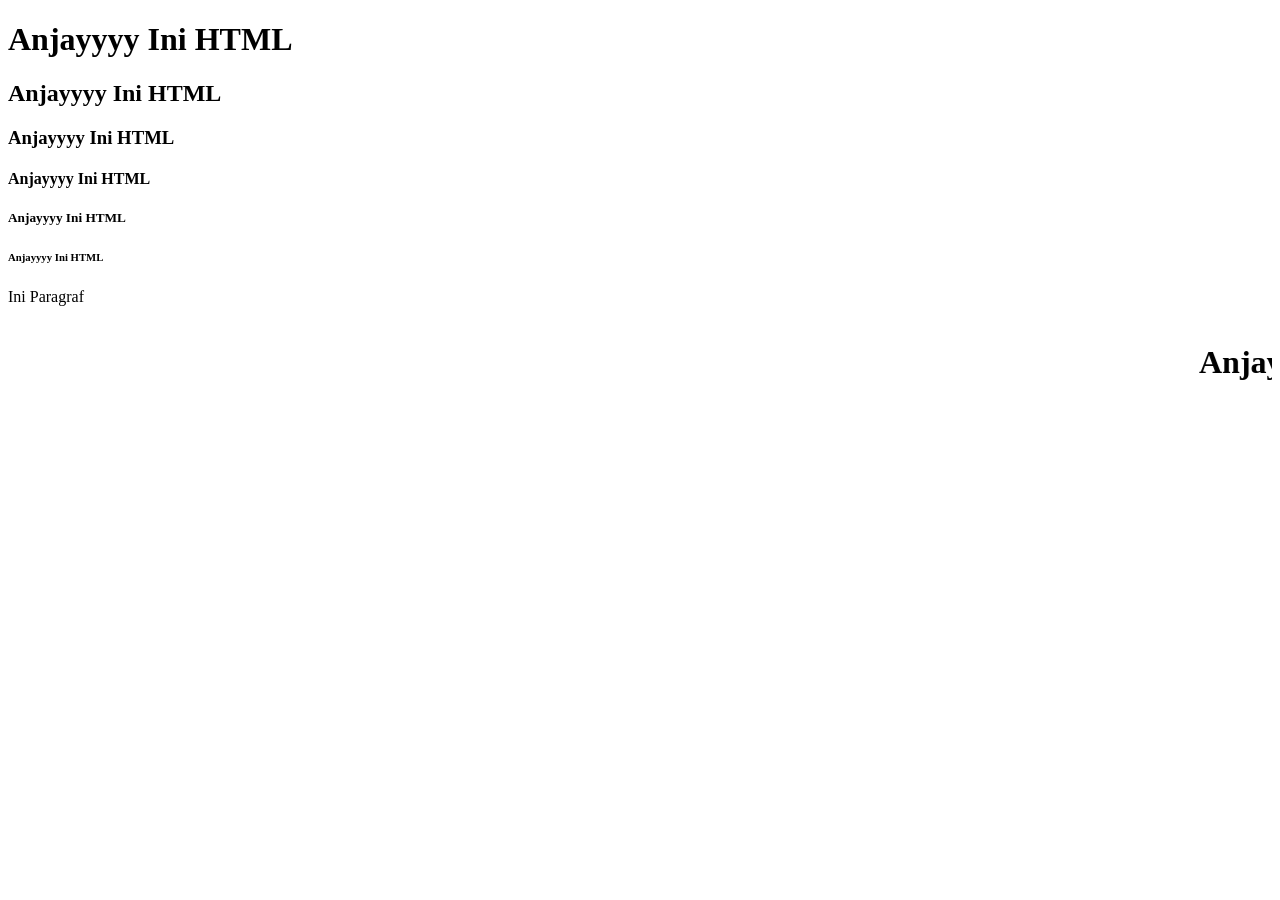
<file: index.html>
<!DOCTYPE html>
<html lang="en">
<head>
    <meta charset="UTF-8">
    <meta name="viewport" content="width=device-width, initial-scale=1.0">
    <title>Document</title>
</head>
<body>
    <h1> Anjayyyy Ini HTML </h1>
    <h2> Anjayyyy Ini HTML </h2>
    <h3> Anjayyyy Ini HTML </h3>
    <h4> Anjayyyy Ini HTML </h4>
    <h5> Anjayyyy Ini HTML </h5>
    <h6> Anjayyyy Ini HTML </h6>

    <p> Ini Paragraf</p>

    <marquee behavior="" direction="">
        <h1> Anjayyyy Ini Bergerak</h1>
    </marquee>
</body>
</html>
</file>
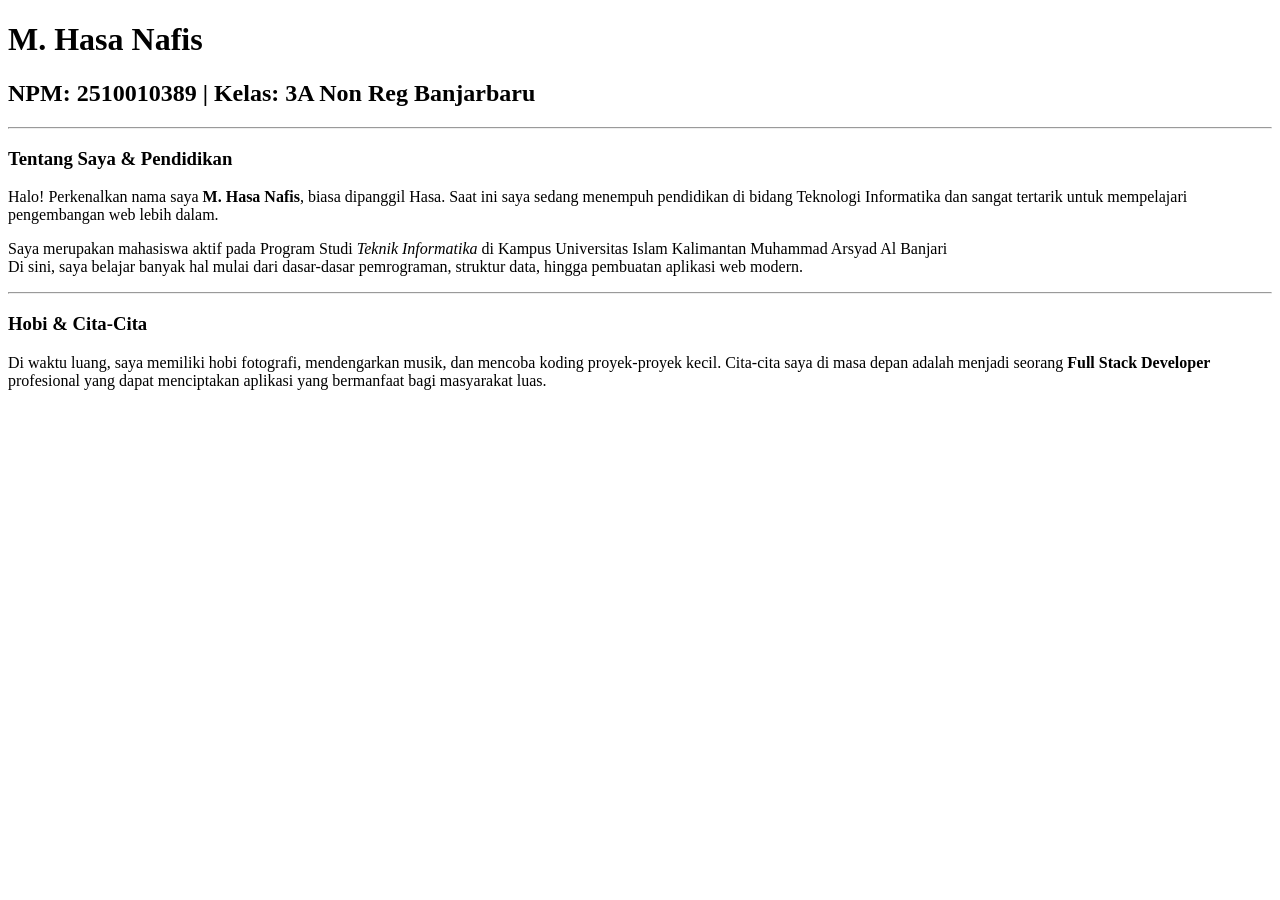
<file: tugas1_2510010389/index.html>
<!DOCTYPE html>
<html lang="id">
<head>
    <meta charset="UTF-8">
    <meta name="viewport" content="width=device-width, initial-scale=1.0">
    <title>M. Hasa Nafis</title>
</head>
<body>

    <!-- M. Hasa Nafis | Tanggal Pembuatan: 20 Oktober 2026 -->

    <h1>M. Hasa Nafis</h1>
    <h2>NPM: 2510010389 | Kelas: 3A Non Reg Banjarbaru</h2>

    <hr>

    <h3>Tentang Saya & Pendidikan</h3>
    
    <p>
        Halo! Perkenalkan nama saya <strong>M. Hasa Nafis</strong>, biasa dipanggil Hasa. 
        Saat ini saya sedang menempuh pendidikan di bidang Teknologi Informatika dan sangat tertarik untuk mempelajari pengembangan web lebih dalam.
    </p>

    <p>
        Saya merupakan mahasiswa aktif pada Program Studi <em>Teknik Informatika</em> di Kampus Universitas Islam Kalimantan Muhammad Arsyad Al Banjari<br>
        Di sini, saya belajar banyak hal mulai dari dasar-dasar pemrograman, struktur data, hingga pembuatan aplikasi web modern.
    </p>

    <hr>

    <h3>Hobi & Cita-Cita</h3>

    <p>
        Di waktu luang, saya memiliki hobi fotografi, mendengarkan musik, dan mencoba koding proyek-proyek kecil. 
        Cita-cita saya di masa depan adalah menjadi seorang <strong>Full Stack Developer</strong> profesional yang dapat menciptakan aplikasi yang bermanfaat bagi masyarakat luas.
    </p>

</body>
</html>
</file>
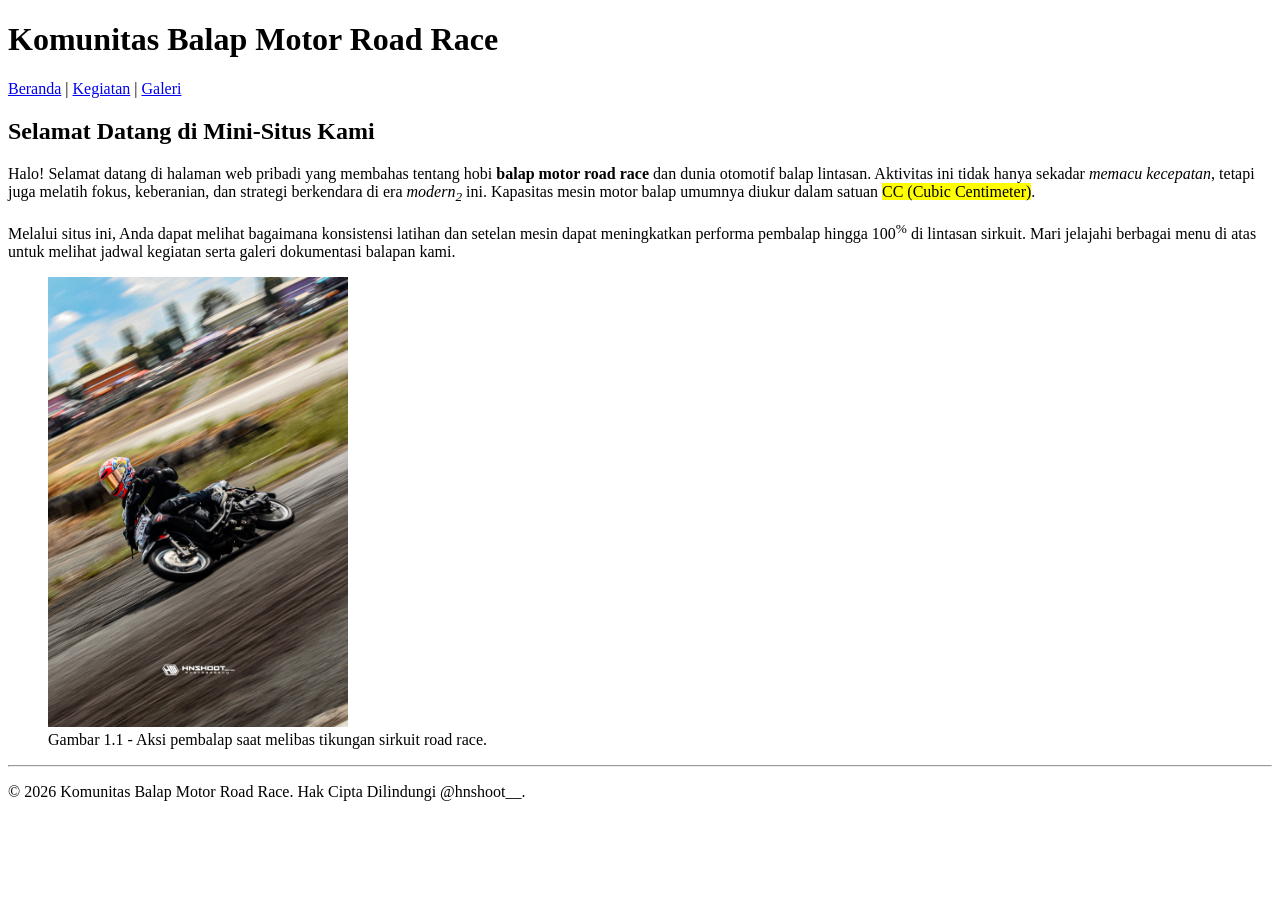
<file: tugas2_2510010389/index.html>
<!DOCTYPE html>
<html lang="id">
<head>
    <meta charset="UTF-8">
    <meta name="viewport" content="width=device-width, initial-scale=1.0">
    <title>Beranda - Komunitas Balap Motor Road Race</title>
</head>
<body>
    <header>
        <h1>Komunitas Balap Motor Road Race</h1>
        <nav>
            <a href="index.html">Beranda</a> | 
            <a href="kegiatan.html">Kegiatan</a> | 
            <a href="galeri.html">Galeri</a>
        </nav>
    </header>

    <main>
        <h2>Selamat Datang di Mini-Situs Kami</h2>
        
        <p>
            Halo! Selamat datang di halaman web pribadi yang membahas tentang hobi <strong>balap motor road race</strong> dan dunia otomotif balap lintasan. 
            Aktivitas ini tidak hanya sekadar <em>memacu kecepatan</em>, tetapi juga melatih fokus, keberanian, dan strategi berkendara di era <em>modern<sub>2</sub></em> ini. 
            Kapasitas mesin motor balap umumnya diukur dalam satuan <mark>CC (Cubic Centimeter)</mark>.
        </p>

        <p>
            Melalui situs ini, Anda dapat melihat bagaimana konsistensi latihan dan setelan mesin dapat meningkatkan performa pembalap hingga 100<sup>%</sup> di lintasan sirkuit. 
            Mari jelajahi berbagai menu di atas untuk melihat jadwal kegiatan serta galeri dokumentasi balapan kami.
        </p>

        <figure>
            <img src="IMG_4200.jpg" alt="Ilustrasi Balap Motor Road Race" width="300" style="height: auto;" >
            <figcaption>Gambar 1.1 - Aksi pembalap saat melibas tikungan sirkuit road race.</figcaption>
        </figure>
    </main>

    <footer>
        <hr>
        <p>&copy; 2026 Komunitas Balap Motor Road Race. Hak Cipta Dilindungi @hnshoot__.</p>
    </footer>
</body>
</html>
</file>
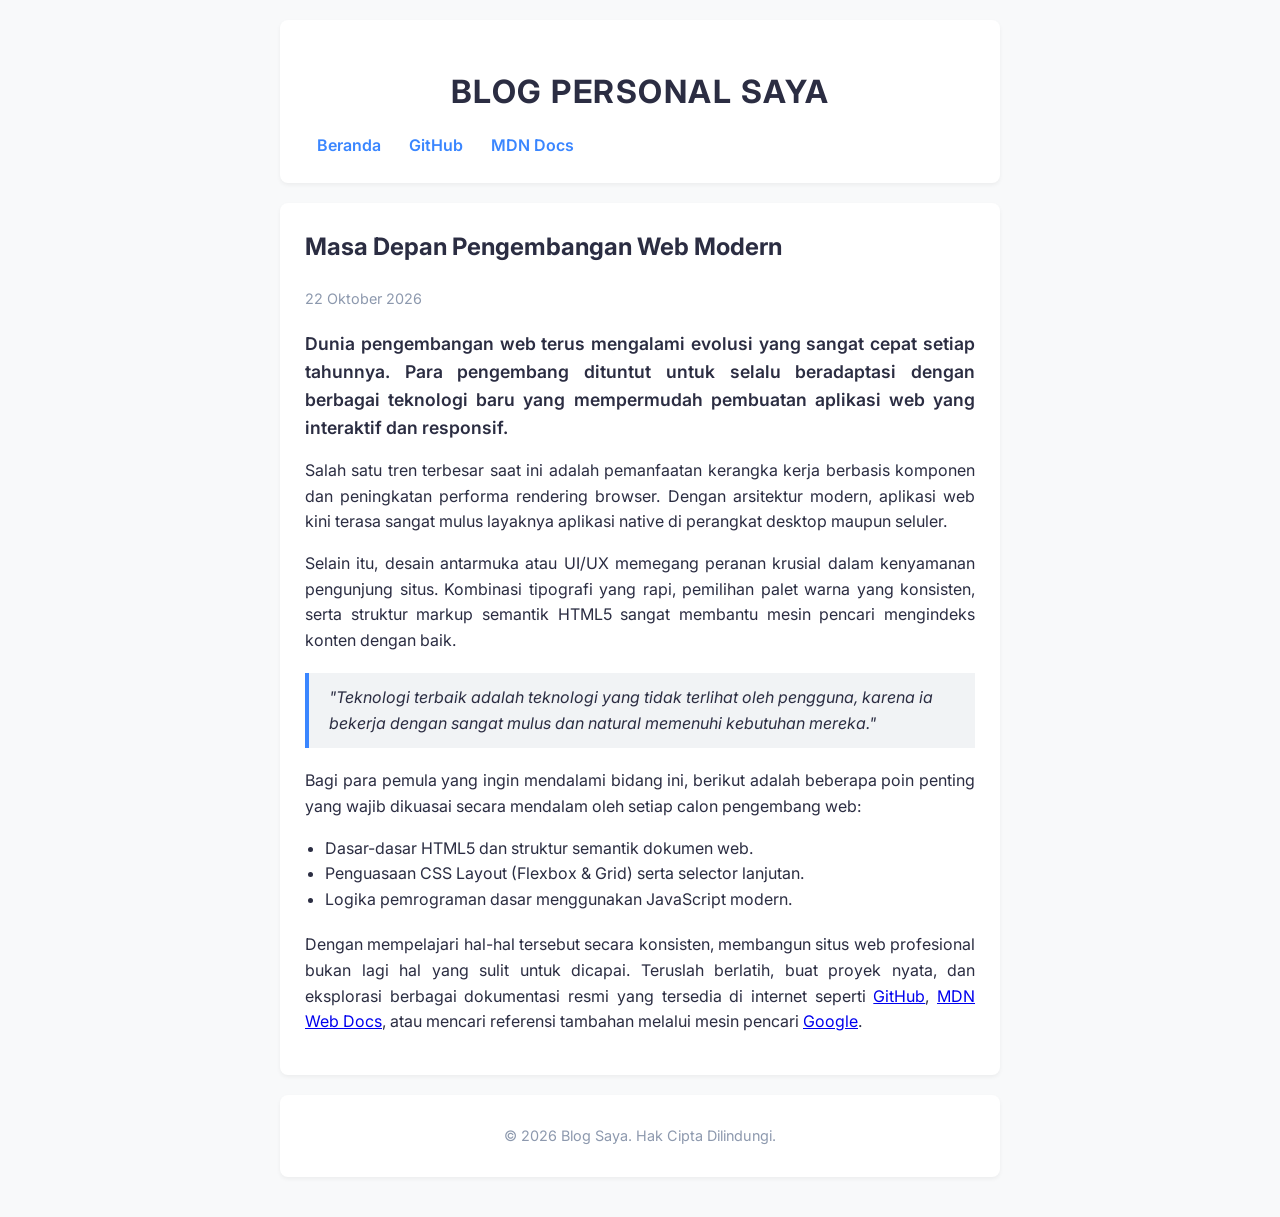
<file: tugas4_2510010389/index.html>
<!DOCTYPE html>
<html lang="id">
<head>
    <meta charset="UTF-8">
    <meta name="viewport" content="width=device-width, initial-scale=1.0">
    <title>Blog Saya - Perkembangan Teknologi Web</title>
    <!-- Google Fonts -->
    <link rel="preconnect" href="https://fonts.googleapis.com">
    <link rel="preconnect" href="https://fonts.gstatic.com" crossorigin>
    <link href="https://fonts.googleapis.com/css2?family=Inter:wght@400;600;700&display=swap" rel="stylesheet">
    <!-- CSS External -->
    <link rel="stylesheet" href="style.css">
</head>
<body>
    <header id="main-header">
        <h1>Blog Personal Saya</h1>
        <nav>
            <a href="index.html">Beranda</a>
            <a href="https://github.com" target="_blank">GitHub</a>
            <a href="https://developer.mozilla.org" target="_blank">MDN Docs</a>
        </nav>
    </header>

    <main>
        <article class="post-artikel">
            <h2>Masa Depan Pengembangan Web Modern</h2>
            <time datetime="2026-10-22">22 Oktober 2026</time>

            <p class="lead-paragraph">
                Dunia pengembangan web terus mengalami evolusi yang sangat cepat setiap tahunnya. Para pengembang dituntut untuk selalu beradaptasi dengan berbagai teknologi baru yang mempermudah pembuatan aplikasi web yang interaktif dan responsif.
            </p>

            <p>
                Salah satu tren terbesar saat ini adalah pemanfaatan kerangka kerja berbasis komponen dan peningkatan performa rendering browser. Dengan arsitektur modern, aplikasi web kini terasa sangat mulus layaknya aplikasi native di perangkat desktop maupun seluler.
            </p>

            <p>
                Selain itu, desain antarmuka atau UI/UX memegang peranan krusial dalam kenyamanan pengunjung situs. Kombinasi tipografi yang rapi, pemilihan palet warna yang konsisten, serta struktur markup semantik HTML5 sangat membantu mesin pencari mengindeks konten dengan baik.
            </p>

            <blockquote>
                "Teknologi terbaik adalah teknologi yang tidak terlihat oleh pengguna, karena ia bekerja dengan sangat mulus dan natural memenuhi kebutuhan mereka."
            </blockquote>

            <p>
                Bagi para pemula yang ingin mendalami bidang ini, berikut adalah beberapa poin penting yang wajib dikuasai secara mendalam oleh setiap calon pengembang web:
            </p>

            <ul class="tech-list">
                <li>Dasar-dasar HTML5 dan struktur semantik dokumen web.</li>
                <li>Penguasaan CSS Layout (Flexbox &amp; Grid) serta selector lanjutan.</li>
                <li>Logika pemrograman dasar menggunakan JavaScript modern.</li>
            </ul>

            <p>
                Dengan mempelajari hal-hal tersebut secara konsisten, membangun situs web profesional bukan lagi hal yang sulit untuk dicapai. Teruslah berlatih, buat proyek nyata, dan eksplorasi berbagai dokumentasi resmi yang tersedia di internet seperti <a href="https://github.com" target="_blank">GitHub</a>, <a href="https://developer.mozilla.org" target="_blank">MDN Web Docs</a>, atau mencari referensi tambahan melalui mesin pencari <a href="https://google.com" target="_blank">Google</a>.
            </p>
        </article>
    </main>

    <footer>
        <p>&copy; 2026 Blog Saya. Hak Cipta Dilindungi.</p>
    </footer>
</body>
</html>
</file>
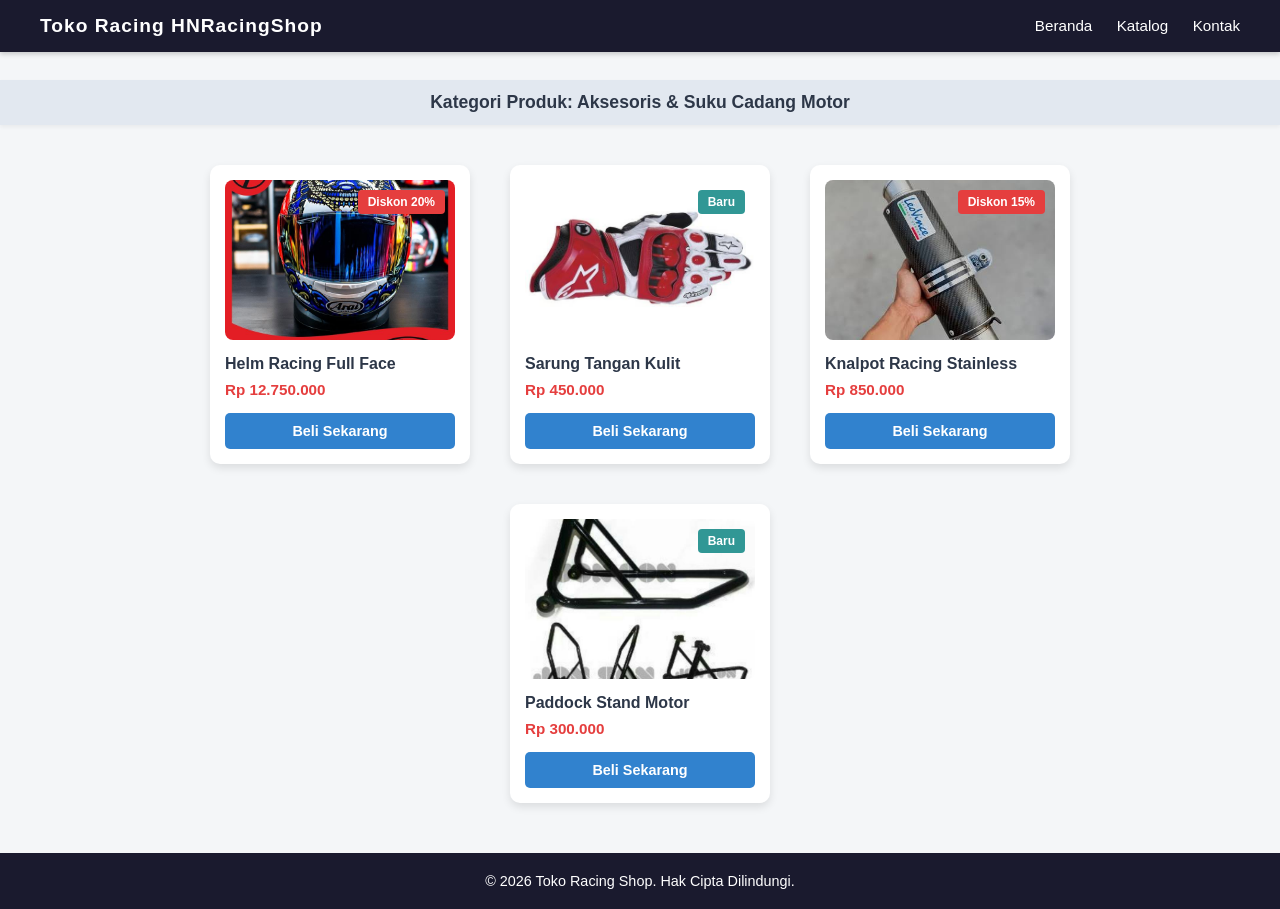
<file: tugas5_2510010389/index.html>
<!DOCTYPE html>
<html lang="id">
<head>
    <meta charset="UTF-8">
    <meta name="viewport" content="width=device-width, initial-scale=1.0">
    <title>Katalog Kartu Produk Toko - Tugas 5</title>
    <!-- Penghubung ke file CSS eksternal -->
    <link rel="stylesheet" href="style.css">
</head>
<body>

    <!-- 2. Navbar dengan position: fixed -->
    <header class="navbar">
        <div class="nav-container">
            <span class="logo">Toko Racing HNRacingShop</span>
            <nav class="nav-links">
                <a href="#kategori">Beranda</a>
                <a href="#kategori">Katalog</a>
                <a href="#kategori">Kontak</a>
            </nav>
        </div>
    </header>

    <!-- 3. Elemen dengan position: sticky (Sub-judul kategori) -->
    <div class="sticky-category" id="kategori">
        <h2>Kategori Produk: Aksesoris &amp; Suku Cadang Motor</h2>
    </div>

    <!-- Konten Utama: Minimal 4 Kartu Produk -->
    <main class="main-content">
        <div class="product-grid">

            <!-- Produk 1 -->
            <div class="product-card">
                <!-- Badge (position: absolute dengan induk position: relative) -->
                <span class="badge badge-sale">Diskon 20%</span>
                
                <!-- 4. Elemen overflow: hidden + border-radius (Gambar membulat di dalam kartu) -->
                <div class="image-box">
                    <img src="helmArai.jpg" alt="Helm Racing Full Face">
                </div>

                <div class="product-info">
                    <h3 class="product-title">Helm Racing Full Face</h3>
                    <p class="product-price">Rp 12.750.000</p>
                    <button class="btn-buy">Beli Sekarang</button>
                </div>
            </div>

            <!-- Produk 2 -->
            <div class="product-card">
                <span class="badge badge-new">Baru</span>
                <div class="image-box">
                    <img src="sarung tangan.jpg" alt="Sarung Tangan Balap">
                </div>
                <div class="product-info">
                    <h3 class="product-title">Sarung Tangan Kulit</h3>
                    <p class="product-price">Rp 450.000</p>
                    <button class="btn-buy">Beli Sekarang</button>
                </div>
            </div>

            <!-- Produk 3 -->
            <div class="product-card">
                <span class="badge badge-sale">Diskon 15%</span>
                <div class="image-box">
                    <img src="kenalpot.jpg" alt="Knalpot Racing">
                </div>
                <div class="product-info">
                    <h3 class="product-title">Knalpot Racing Stainless</h3>
                    <p class="product-price">Rp 850.000</p>
                    <button class="btn-buy">Beli Sekarang</button>
                </div>
            </div>

            <!-- Produk 4 -->
            <div class="product-card">
                <span class="badge badge-new">Baru</span>
                <div class="image-box">
                    <img src="paddock.jpg" alt="Paddock Stand Motor">
                </div>
                <div class="product-info">
                    <h3 class="product-title">Paddock Stand Motor</h3>
                    <p class="product-price">Rp 300.000</p>
                    <button class="btn-buy">Beli Sekarang</button>
                </div>
            </div>

        </div>
    </main>

    <footer>
        <p>&copy; 2026 Toko Racing Shop. Hak Cipta Dilindungi.</p>
    </footer>

</body>
</html>
</file>
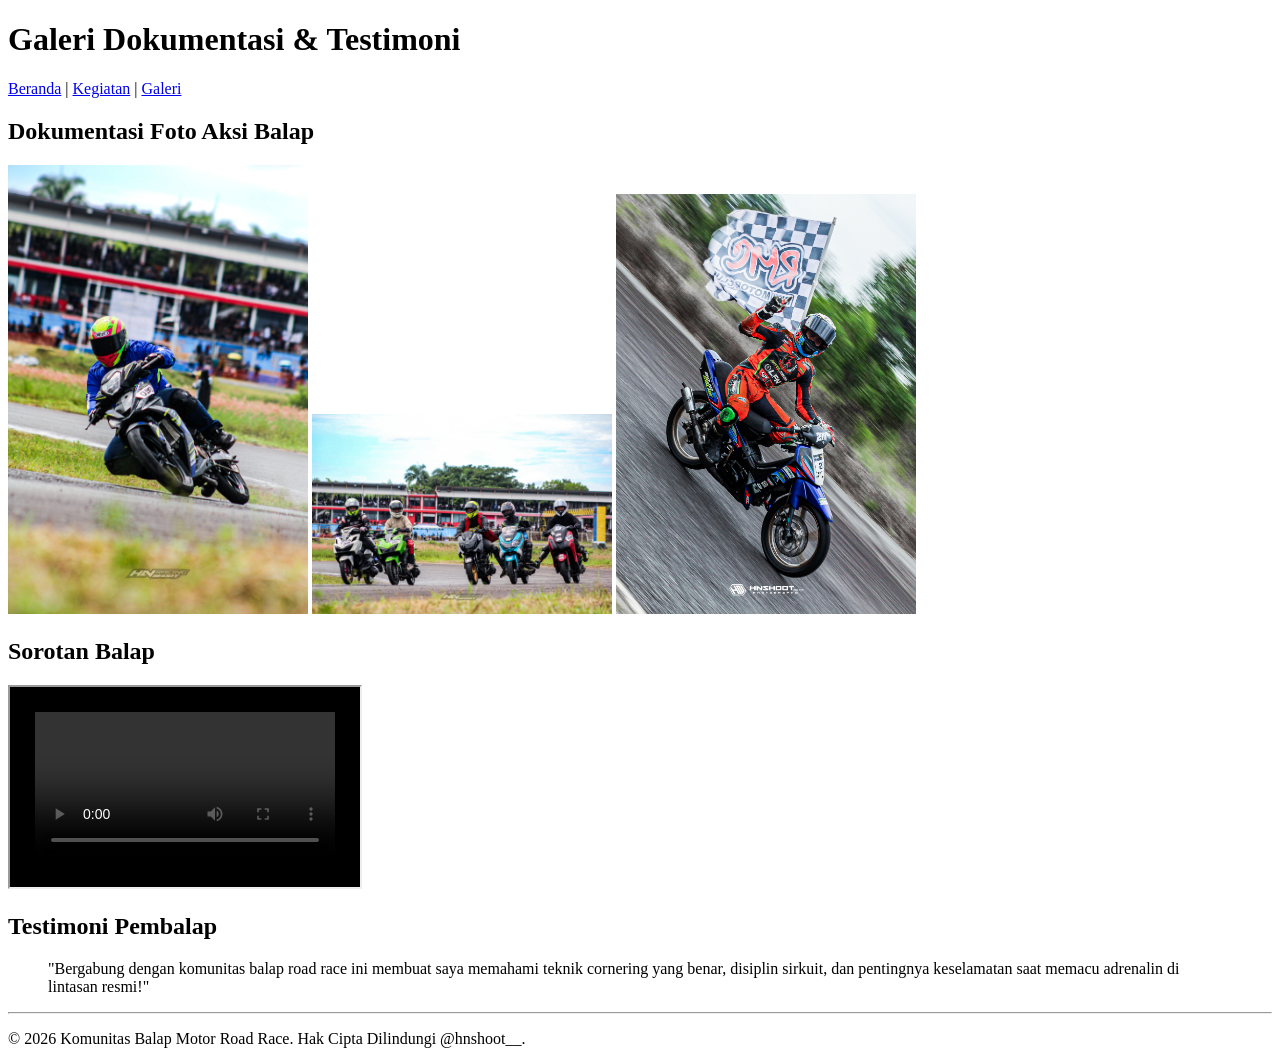
<file: tugas2_2510010389/galeri.html>
<!DOCTYPE html>
<html lang="id">
<head>
    <meta charset="UTF-8">
    <meta name="viewport" content="width=device-width, initial-scale=1.0">
    <title>Galeri - Komunitas Balap Motor Road Race</title>
</head>
<body>
    <header>
        <h1>Galeri Dokumentasi &amp; Testimoni</h1>
        <nav>
            <a href="index.html">Beranda</a> | 
            <a href="kegiatan.html">Kegiatan</a> | 
            <a href="galeri.html">Galeri</a>
        </nav>
    </header>

    <main>
        <h2>Dokumentasi Foto Aksi Balap</h2>
        <img src="foto1.jpg.jpg" alt="Pembalap sedang melakukan cornering di tikungan sirkuit" width="300" style="height: auto;">
        <img src="foto2.jpg.jpg" alt="Momen persaingan sengit para pembalap saat cornering" width="300" style="height: auto;">
        <img src="foto3.jpg.jpg" alt="Pembalap terjatuh saat cornering " width="300" style="height: auto;">

        <h2>Sorotan Balap</h2>
        <iframe width="350" height="200" src="Video Balap.mp4" title="Video Highlights Balap Road Race" allowfullscreen></iframe>

        <h2>Testimoni Pembalap</h2>
        <blockquote>
            "Bergabung dengan komunitas balap road race ini membuat saya memahami teknik cornering yang benar, disiplin sirkuit, dan pentingnya keselamatan saat memacu adrenalin di lintasan resmi!"
        </blockquote>
    </main>

    <footer>
        <hr>
        <p>&copy; 2026 Komunitas Balap Motor Road Race. Hak Cipta Dilindungi @hnshoot__.</p>
    </footer>
</body>
</html>
</file>
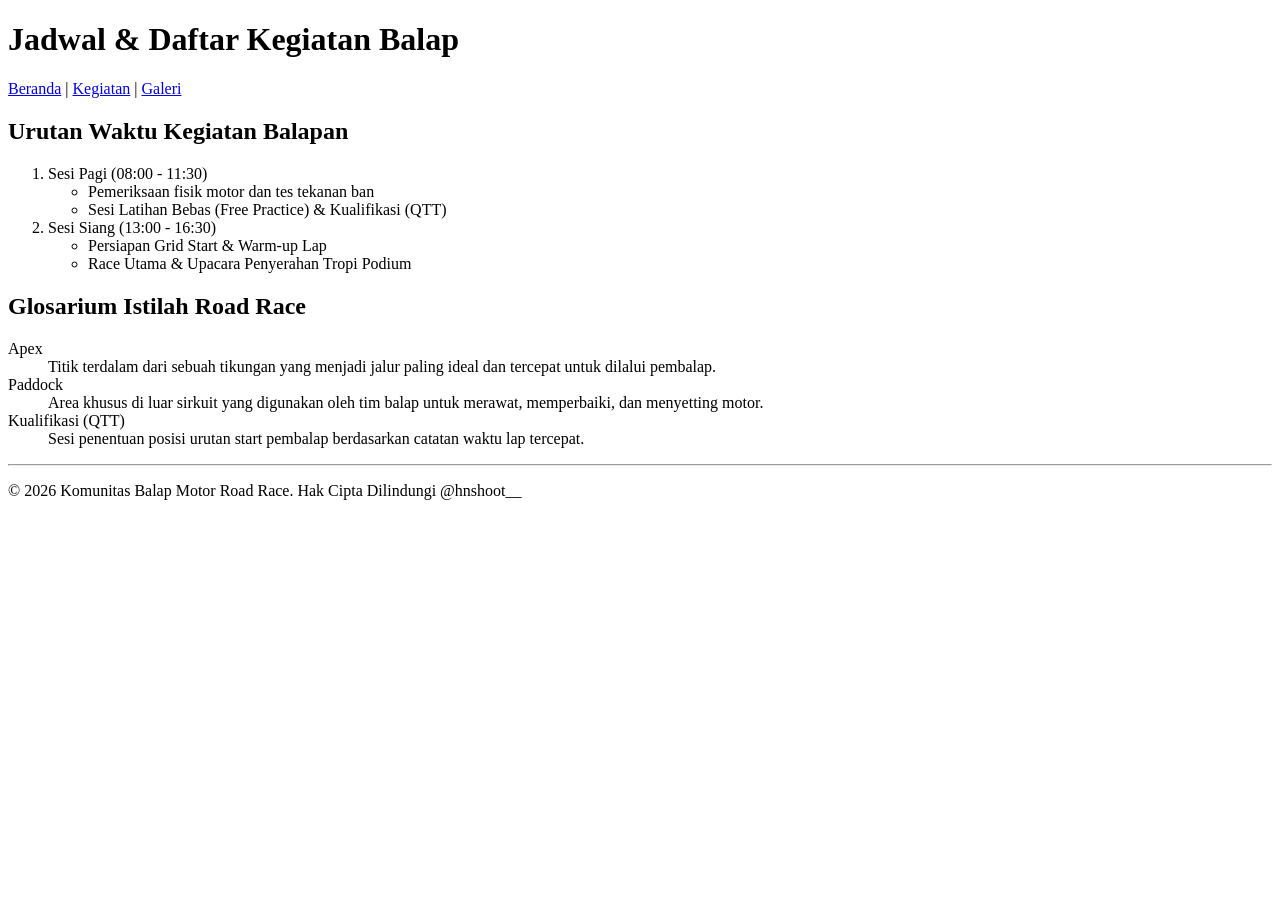
<file: tugas2_2510010389/kegiatan.html>
<!DOCTYPE html>
<html lang="id">
<head>
    <meta charset="UTF-8">
    <meta name="viewport" content="width=device-width, initial-scale=1.0">
    <title>Kegiatan - Komunitas Balap Motor Road Race</title>
</head>
<body>
    <header>
        <h1>Jadwal &amp; Daftar Kegiatan Balap</h1>
        <nav>
            <a href="index.html">Beranda</a> | 
            <a href="kegiatan.html">Kegiatan</a> | 
            <a href="galeri.html">Galeri</a>
        </nav>
    </header>

    <main>
        <h2>Urutan Waktu Kegiatan Balapan</h2>
        <ol>
            <li>Sesi Pagi (08:00 - 11:30)
                <ul>
                    <li>Pemeriksaan fisik motor dan tes tekanan ban</li>
                    <li>Sesi Latihan Bebas (Free Practice) &amp; Kualifikasi (QTT)</li>
                </ul>
            </li>
            <li>Sesi Siang (13:00 - 16:30)
                <ul>
                    <li>Persiapan Grid Start &amp; Warm-up Lap</li>
                    <li>Race Utama &amp; Upacara Penyerahan Tropi Podium</li>
                </ul>
            </li>
        </ol>

        <h2>Glosarium Istilah Road Race</h2>
        <dl>
            <dt>Apex</dt>
            <dd>Titik terdalam dari sebuah tikungan yang menjadi jalur paling ideal dan tercepat untuk dilalui pembalap.</dd>
            
            <dt>Paddock</dt>
            <dd>Area khusus di luar sirkuit yang digunakan oleh tim balap untuk merawat, memperbaiki, dan menyetting motor.</dd>
            
            <dt>Kualifikasi (QTT)</dt>
            <dd>Sesi penentuan posisi urutan start pembalap berdasarkan catatan waktu lap tercepat.</dd>
        </dl>
    </main>

    <footer>
        <hr>
        <p>&copy; 2026 Komunitas Balap Motor Road Race. Hak Cipta Dilindungi @hnshoot__</p>
    </footer>
</body>
</html>
</file>
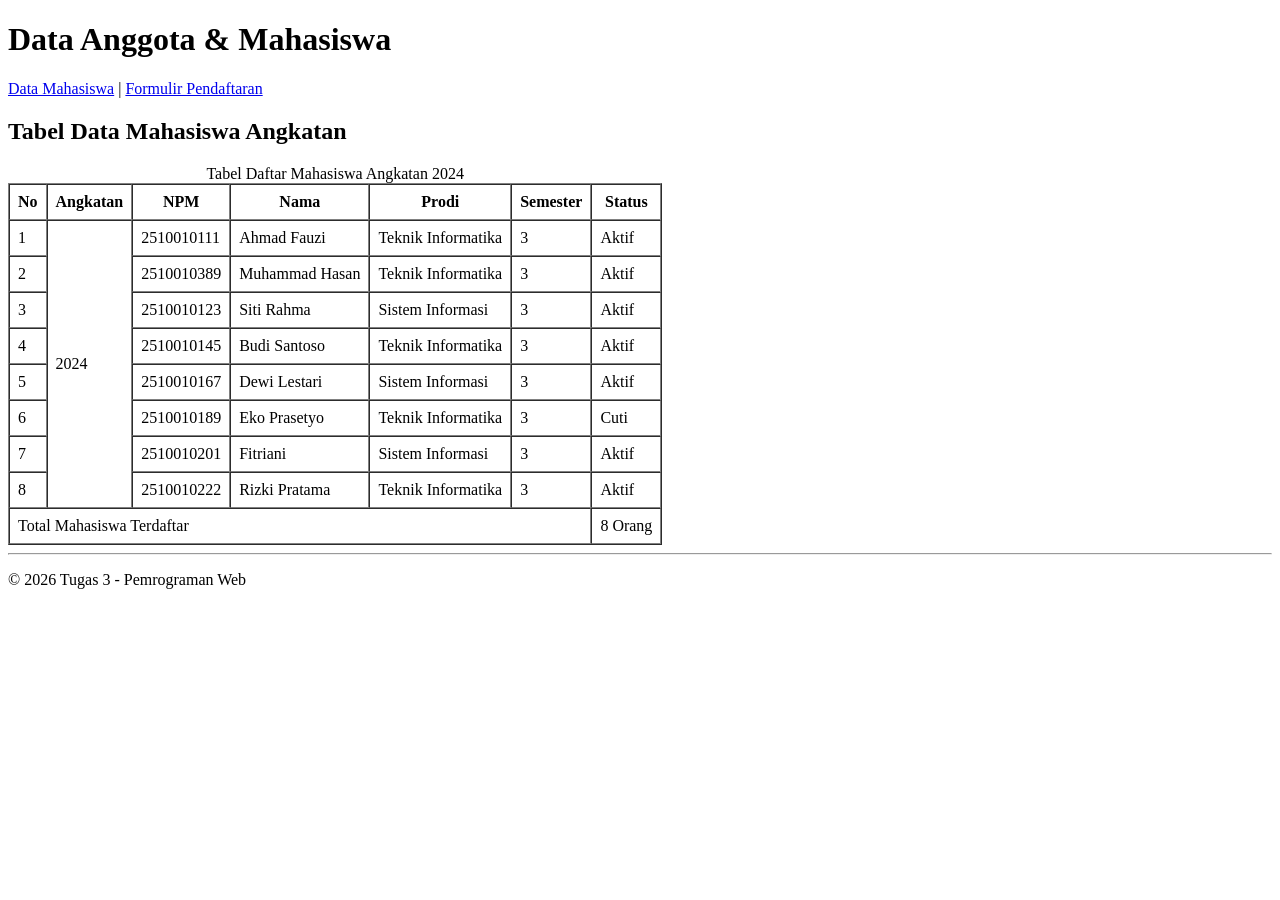
<file: tugas3_2510010389/data.html>
<!DOCTYPE html>
<html lang="id">
<head>
    <meta charset="UTF-8">
    <meta name="viewport" content="width=device-width, initial-scale=1.0">
    <title>Data Mahasiswa - Tugas 3</title>
</head>
<body>
    <header>
        <h1>Data Anggota &amp; Mahasiswa</h1>
        <nav>
            <a href="data.html">Data Mahasiswa</a> | 
            <a href="form.html">Formulir Pendaftaran</a>
        </nav>
    </header>

    <main>
        <h2>Tabel Data Mahasiswa Angkatan</h2>
        <table border="1" cellpadding="8" cellspacing="0">
            <caption>Tabel Daftar Mahasiswa Angkatan 2024</caption>
            <thead>
                <tr>
                    <th>No</th>
                    <th>Angkatan</th>
                    <th>NPM</th>
                    <th>Nama</th>
                    <th>Prodi</th>
                    <th>Semester</th>
                    <th>Status</th>
                </tr>
            </thead>
            <tbody>
                <tr>
                    <td>1</td>
                    <td rowspan="8">2024</td>
                    <td>2510010111</td>
                    <td>Ahmad Fauzi</td>
                    <td>Teknik Informatika</td>
                    <td>3</td>
                    <td>Aktif</td>
                </tr>
                <tr>
                    <td>2</td>
                    <td>2510010389</td>
                    <td>Muhammad Hasan</td>
                    <td>Teknik Informatika</td>
                    <td>3</td>
                    <td>Aktif</td>
                </tr>
                <tr>
                    <td>3</td>
                    <td>2510010123</td>
                    <td>Siti Rahma</td>
                    <td>Sistem Informasi</td>
                    <td>3</td>
                    <td>Aktif</td>
                </tr>
                <tr>
                    <td>4</td>
                    <td>2510010145</td>
                    <td>Budi Santoso</td>
                    <td>Teknik Informatika</td>
                    <td>3</td>
                    <td>Aktif</td>
                </tr>
                <tr>
                    <td>5</td>
                    <td>2510010167</td>
                    <td>Dewi Lestari</td>
                    <td>Sistem Informasi</td>
                    <td>3</td>
                    <td>Aktif</td>
                </tr>
                <tr>
                    <td>6</td>
                    <td>2510010189</td>
                    <td>Eko Prasetyo</td>
                    <td>Teknik Informatika</td>
                    <td>3</td>
                    <td>Cuti</td>
                </tr>
                <tr>
                    <td>7</td>
                    <td>2510010201</td>
                    <td>Fitriani</td>
                    <td>Sistem Informasi</td>
                    <td>3</td>
                    <td>Aktif</td>
                </tr>
                <tr>
                    <td>8</td>
                    <td>2510010222</td>
                    <td>Rizki Pratama</td>
                    <td>Teknik Informatika</td>
                    <td>3</td>
                    <td>Aktif</td>
                </tr>
            </tbody>
            <tfoot>
                <tr>
                    <td colspan="6">Total Mahasiswa Terdaftar</td>
                    <td>8 Orang</td>
                </tr>
            </tfoot>
        </table>
    </main>

    <footer>
        <hr>
        <p>&copy; 2026 Tugas 3 - Pemrograman Web</p>
    </footer>
</body>
</html>
</file>
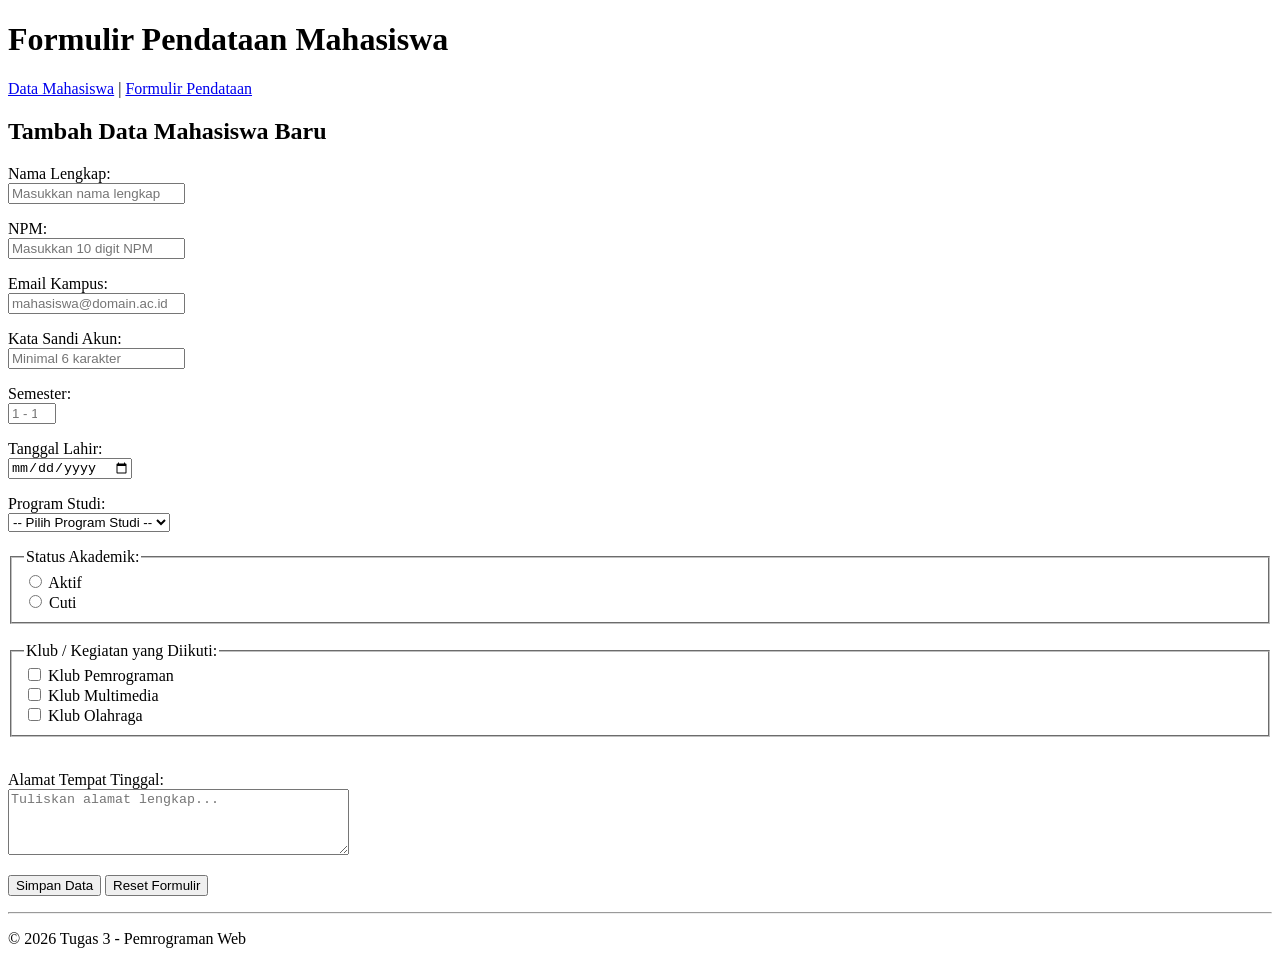
<file: tugas3_2510010389/form.html>
<!DOCTYPE html>
<html lang="id">
<head>
    <meta charset="UTF-8">
    <meta name="viewport" content="width=device-width, initial-scale=1.0">
    <title>Formulir Pendataan Mahasiswa - Tugas 3</title>
</head>
<body>
    <header>
        <h1>Formulir Pendataan Mahasiswa</h1>
        <nav>
            <a href="data.html">Data Mahasiswa</a> | 
            <a href="form.html">Formulir Pendataan</a>
        </nav>
    </header>

    <main>
        <h2>Tambah Data Mahasiswa Baru</h2>
        <form action="#" method="POST">
            
            <!-- Field 1: text (Nama Lengkap) -->
            <p>
                <label for="nama">Nama Lengkap:</label><br>
                <input type="text" id="nama" name="nama" placeholder="Masukkan nama lengkap" required>
            </p>

            <!-- Field 2: text (NPM) -->
            <p>
                <label for="npm">NPM:</label><br>
                <input type="text" id="npm" name="npm" placeholder="Masukkan 10 digit NPM" required>
            </p>

            <!-- Field 3: email -->
            <p>
                <label for="email">Email Kampus:</label><br>
                <input type="email" id="email" name="email" placeholder="mahasiswa@domain.ac.id" required>
            </p>

            <!-- Field 4: password -->
            <p>
                <label for="password">Kata Sandi Akun:</label><br>
                <input type="password" id="password" name="password" placeholder="Minimal 6 karakter" required>
            </p>

            <!-- Field 5: number dengan min & max (Semester) -->
            <p>
                <label for="semester">Semester:</label><br>
                <input type="number" id="semester" name="semester" min="1" max="14" placeholder="1 - 14" required>
            </p>

            <!-- Field 6: date (Tanggal Lahir) -->
            <p>
                <label for="tgl_lahir">Tanggal Lahir:</label><br>
                <input type="date" id="tgl_lahir" name="tgl_lahir" required>
            </p>

            <!-- Field 7: select dengan minimal 4 opsi (Program Studi) -->
            <p>
                <label for="prodi">Program Studi:</label><br>
                <select id="prodi" name="prodi" required>
                    <option value="">-- Pilih Program Studi --</option>
                    <option value="ti">Teknik Informatika</option>
                    <option value="si">Sistem Informasi</option>
                    <option value="te">Teknik Elektro</option>
                    <option value="tm">Teknik Mesin</option>
                </select>
            </p>

            <!-- Field 8: radio dengan fieldset & legend (Status Akademik) -->
            <fieldset>
                <legend>Status Akademik:</legend>
                <input type="radio" id="aktif" name="status" value="Aktif" required>
                <label for="aktif">Aktif</label><br>
                <input type="radio" id="cuti" name="status" value="Cuti">
                <label for="cuti">Cuti</label>
            </fieldset>
            <br>

            <!-- Field Tambahan: checkbox (min 3 item kegiatan) -->
            <fieldset>
                <legend>Klub / Kegiatan yang Diikuti:</legend>
                <input type="checkbox" id="ukm1" name="ukm[]" value="Pemrograman">
                <label for="ukm1">Klub Pemrograman</label><br>
                <input type="checkbox" id="ukm2" name="ukm[]" value="Multimedia">
                <label for="ukm2">Klub Multimedia</label><br>
                <input type="checkbox" id="ukm3" name="ukm[]" value="Olahraga">
                <label for="ukm3">Klub Olahraga</label>
            </fieldset>
            <br>

            <!-- Field 9: textarea (Alamat) -->
            <p>
                <label for="alamat">Alamat Tempat Tinggal:</label><br>
                <textarea id="alamat" name="alamat" rows="4" cols="40" placeholder="Tuliskan alamat lengkap..." required></textarea>
            </p>

            <!-- Tombol Submit & Reset -->
            <p>
                <button type="submit">Simpan Data</button>
                <button type="reset">Reset Formulir</button>
            </p>

        </form>
    </main>

    <footer>
        <hr>
        <p>&copy; 2026 Tugas 3 - Pemrograman Web</p>
    </footer>
</body>
</html>
</file>
<file: tugas4_2510010389/style.css>
/* === 1. WARNA & TATA LETAK UTAMA === */
body {
    background-color: #f8f9fa;
    color: #2b2d42;
    font-family: 'Inter', sans-serif;
    line-height: 1.6;
    margin: 0;
    padding: 20px;
}

/* Membatasi lebar konten (max-width 720px & margin auto) */
main, #main-header, footer {
    max-width: 720px;
    margin: 0 auto;
    background-color: #ffffff;
    padding: 25px;
    box-sizing: border-box;
    margin-bottom: 20px;
    border-radius: 8px;
    box-shadow: 0 2px 4px rgba(0,0,0,0.05);
}

/* === 2. TIPOGRAFI HEADER & NAVIGASI === */
#main-header h1 {
    font-size: 2rem;
    color: #2b2d42;
    text-transform: uppercase;
    letter-spacing: 1.5px;
    text-align: center;
    margin-bottom: 15px;
}

/* Child selector (>) */
nav > a {
    color: #3a86ff;
    text-decoration: none;
    margin: 0 12px;
    font-weight: 600;
}

/* Pseudo-class selector (:hover) */
nav > a:hover {
    color: #ef233c;
    text-decoration: underline;
}

/* === 3. KONTEN ARTIKEL & PARAGRAF === */
.post-artikel h2 {
    font-size: 1.5rem;
    color: #2b2d42;
    text-align: left;
    margin-top: 0;
}

time {
    color: #8d99ae;
    font-size: 0.9rem;
    display: block;
    margin-bottom: 20px;
}

/* Descendant selector */
article p {
    font-size: 1rem;
    text-align: justify;
    margin-bottom: 15px;
}

/* Pseudo-class selector (:first-child) */
article p:first-child {
    font-weight: 400;
}

/* Class selector */
.lead-paragraph {
    font-size: 1.1rem;
    color: #2b2d42;
    font-weight: 600;
}

blockquote {
    border-left: 4px solid #3a86ff;
    margin: 20px 0;
    padding: 12px 20px;
    background-color: #f1f3f5;
    font-style: italic;
    color: #2b2d42;
}

.tech-list {
    margin-bottom: 20px;
    padding-left: 20px;
}

/* === 4. FOOTER === */
footer {
    text-align: center;
    font-size: 0.9rem;
    color: #8d99ae;
    padding: 15px;
}
</file>
<file: tugas5_2510010389/style.css>
/* === 1. GLOBAL RESET & BOX-SIZING === */
* {
    box-sizing: border-box; /* Wajib sesuai ketentuan */
    margin: 0;
    padding: 0;
}

body {
    font-family: 'Segoe UI', Tahoma, Geneva, Verdana, sans-serif;
    background-color: #f4f6f8;
    color: #333;
    /* Kompensasi padding agar konten tidak tertutup navbar fixed */
    padding-top: 80px; 
}

/* === 2. NAVBAR (POSITION: FIXED) === */
.navbar {
    position: fixed;
    top: 0;
    left: 0;
    width: 100%;
    background-color: #1a1a2e;
    color: #ffffff;
    padding: 15px 30px;
    z-index: 1000;
    box-shadow: 0 2px 5px rgba(0,0,0,0.2);
}

.nav-container {
    max-width: 1200px;
    margin: 0 auto;
    display: flex;
    justify-content: space-between;
    align-items: center;
}

.logo {
    font-size: 1.2rem;
    font-weight: bold;
    letter-spacing: 1px;
}

.nav-links a {
    color: #ffffff;
    text-decoration: none;
    margin-left: 20px;
    font-size: 0.95rem;
    transition: color 0.3s;
}

.nav-links a:hover {
    color: #e94560;
}

/* === 3. ELEMEN STICKY (POSITION: STICKY) === */
.sticky-category {
    position: sticky;
    top: 60px; /* Menempel di bawah navbar fixed */
    background-color: #e2e8f0;
    padding: 12px 20px;
    text-align: center;
    z-index: 999;
    box-shadow: 0 2px 4px rgba(0,0,0,0.05);
}

.sticky-category h2 {
    font-size: 1.1rem;
    color: #2d3748;
}

/* === 4. KONTEN & GRID KARTU PRODUK === */
.main-content {
    max-width: 1200px;
    margin: 30px auto;
    padding: 0 20px;
}

.product-grid {
    display: flex;
    flex-wrap: wrap;
    gap: 20px;
    justify-content: center;
}

/* === 5. KARTU PRODUK (BOX MODEL & POSITION) === */
.product-card {
    position: relative; /* Induk wajib relative untuk badge absolute */
    background-color: #ffffff;
    width: 100%;
    max-width: 260px; /* Lebar maksimal kartu */
    border-radius: 10px;
    box-shadow: 0 4px 8px rgba(0,0,0,0.1);
    padding: 15px;
    margin: 10px;
    transition: box-shadow 0.3s ease; /* Hover effect transisi */
}

/* Hover effect: box-shadow menebal */
.product-card:hover {
    box-shadow: 0 8px 16px rgba(0,0,0,0.2);
}

/* === 6. BADGE (POSITION: ABSOLUTE) === */
.badge {
    position: absolute;
    top: 25px;
    right: 25px;
    padding: 5px 10px;
    font-size: 0.75rem;
    font-weight: bold;
    color: #fff;
    border-radius: 4px;
    z-index: 10;
}

.badge-sale {
    background-color: #e53e3e;
}

.badge-new {
    background-color: #319795;
}

/* === 7. GAMBAR DENGAN OVERFLOW: HIDDEN & BORDER-RADIUS === */
.image-box {
    width: 100%;
    height: 160px;
    overflow: hidden; /* Memotong bagian gambar yang keluar batas */
    border-radius: 8px; /* Membuat sudut gambar melumat/membulat */
    background-color: #edf2f7;
}

.image-box img {
    width: 100%;
    height: 100%;
    object-fit: cover;
    transition: transform 0.3s ease;
}

.product-card:hover .image-box img {
    transform: scale(1.05); /* Efekzoom halus saat di-hover */
}

/* === 8. INFORMASI PRODUK & TOMBOL === */
.product-info {
    padding-top: 15px;
    text-align: left;
}

.product-title {
    font-size: 1rem;
    font-weight: 600;
    color: #2d3748;
    margin-bottom: 8px;
}

.product-price {
    font-size: 0.95rem;
    color: #e53e3e;
    font-weight: bold;
    margin-bottom: 15px;
}

.btn-buy {
    width: 100%;
    background-color: #3182ce;
    color: white;
    border: none;
    padding: 10px;
    border-radius: 5px;
    font-size: 0.9rem;
    font-weight: bold;
    cursor: pointer;
    transition: background-color 0.2s ease;
}

.btn-buy:hover {
    background-color: #2b6cb0;
}

/* === 9. FOOTER === */
footer {
    text-align: center;
    padding: 20px;
    background-color: #1a1a2e;
    color: #fff;
    margin-top: 40px;
    font-size: 0.9rem;
}
</file>
